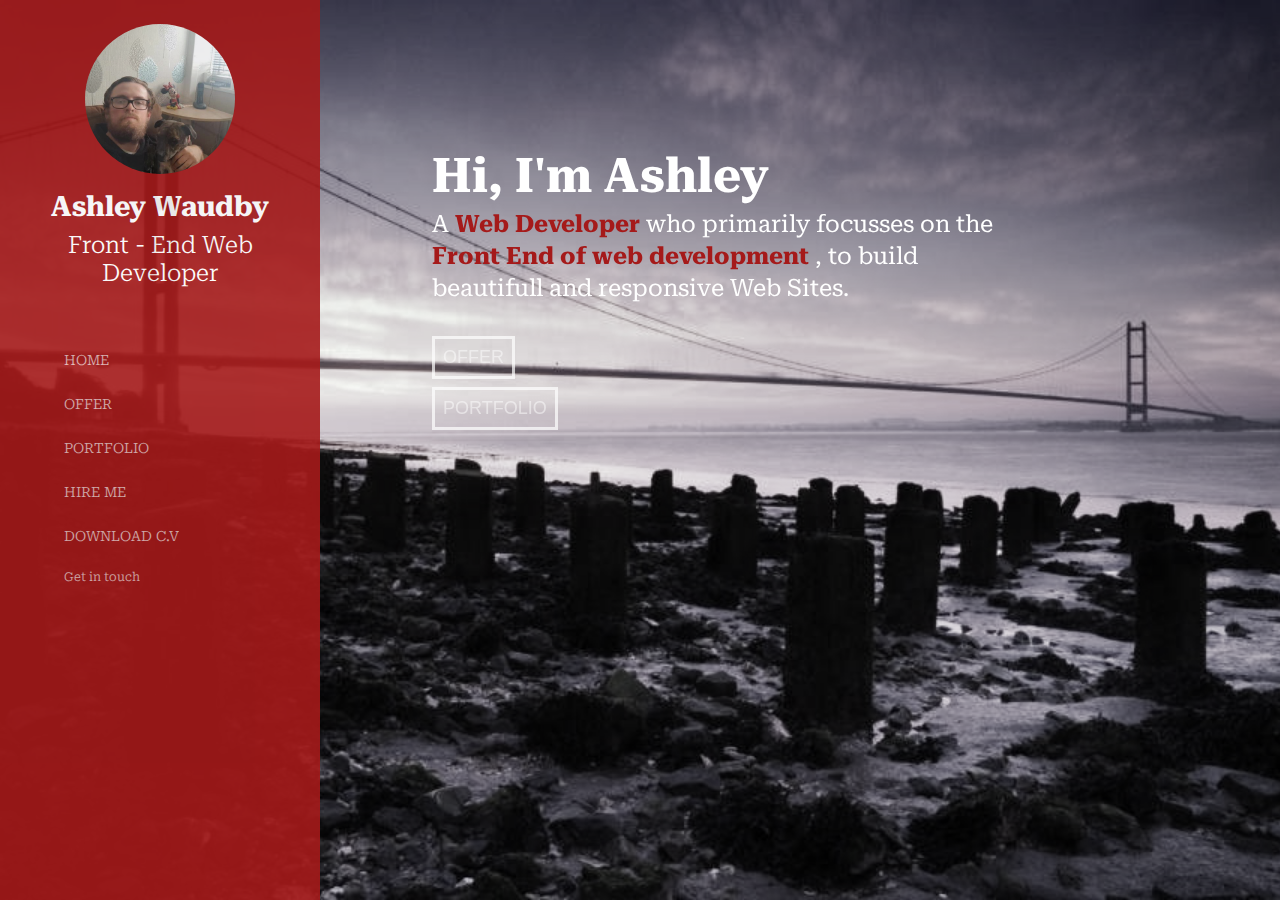
<file: index.html>
<!DOCTYPE html>
<html lang="en">
<head>
<meta charset="UTF-8">
<meta name="viewport" content="width=device-width, initial-scale=1.0">
    <link rel="stylesheet" href="./css/style.css">
    <link rel="stylesheet" href="./css/desktop.css">
    
    <link rel="stylesheet" href="https://cdnjs.cloudflare.com/ajax/libs/font-awesome/6.4.2/css/all.min.css" integrity="sha512-z3gLpd7yknf1YoNbCzqRKc4qyor8gaKU1qmn+CShxbuBusANI9QpRohGBreCFkKxLhei6S9CQXFEbbKuqLg0DA==" crossorigin="anonymous" referrerpolicy="no-referrer" />
    <link rel="preconnect" href="https://fonts.googleapis.com">
    <link rel="preconnect" href="https://fonts.gstatic.com" crossorigin>
    <link href="https://fonts.googleapis.com/css2?family=Roboto+Serif:ital,opsz,wght@0,8..144,100;1,8..144,100;1,8..144,300&family=Tilt+Prism&display=swap" rel="stylesheet">
    <script src="./app.js"defer></script>
    <title>Ashley Waudby</title>
</head>
<body>
  <!--ALL TOGETHER NAVIGATION CONTAINER-->
    <nav>
       <!--MAIN NAVIGATION-->
      <div class="main-nav">
        <div class="profile">
          <!--PROFILE SECTION ON THE NAV-->
         <div class="profile-img">
           <img class="p-image" src="./images/p-image.jpg">
 
         </div>
         <div class="profile-info">
           <h3>Ashley Waudby</h3>
           <p>Front - End Web Developer</p>
         </div>
       </div>
         <!--SOCIAL SECTION CONTAINER-->
         <div class="social-and-hamburger">
        <div class="social">
          <div class="get-in-touch d-none">
            <p class="small-get-in-touch">Get in touch</p>
          </div>
           <!--ASOCIAL ICONS CONTAINER-->
          <div class="socials">
            <a href="mailto:ashlinho07@gmail.com" target="_blank"><i class="s-media-icon fa-solid fa-envelope"></i></a>
            <a href="https://www.linkedin.com/in/ashley-waudby-ab845b245/" target="_blank"><i class="s-media-icon fa-brands fa-linkedin"></i></a>
            <a href="https://github.com/00awaudby" target="_blank"><i class="s-media-icon fa-brands fa-github"></i></a>
            <a href="https://www.facebook.com/profile.php?id=61552355813445" target="_blank"><i class="s-media-icon fa-brands fa-facebook"></i></a>
          </div>
        </div>
         <!--HAMBURGERR MENU BUTTON-->
        <div class="hamburger"><i class="fa-solid fa-bars"></i></div>
        </div>
      </div>
       <!--FLEXIBLE NAVIGATION-->
      <ul class="flex-nav">
        <li><a href="index.html">Home</a></li>
        <li><a href="offer.html">Offer</a></li>
        <li><a href="portfolio.html">Portfolio</a></li>
        <li class="hire-me"><a href="hire-me.html">Hire Me</a></li>
        <li><a href="./images/Ashley cv (1).docx" href="1.pdf" title="" download>Download C.V</a></li>
      </ul>

      
     
    </nav>
     <!--HERO SECTION-->
    <div class="hero">
        <div class="hero-info">
            <h1>Hi, I'm Ashley</h1>
            <p>A <span class="open-offer">Web Developer </span>who primarily focusses on the <span class="open-offer">Front End of web development </span>, to build beautifull and responsive Web Sites.</p>
        </div>
        <div class="hero-btns">
            <button class="btn"><a class="btn-text" href="offer.html">Offer</a></button>
            <button class="btn"><a class="btn-text" href="portfolio.html">Portfolio</a></button>
        </div>
    </div>
</body>
</html>
</file>
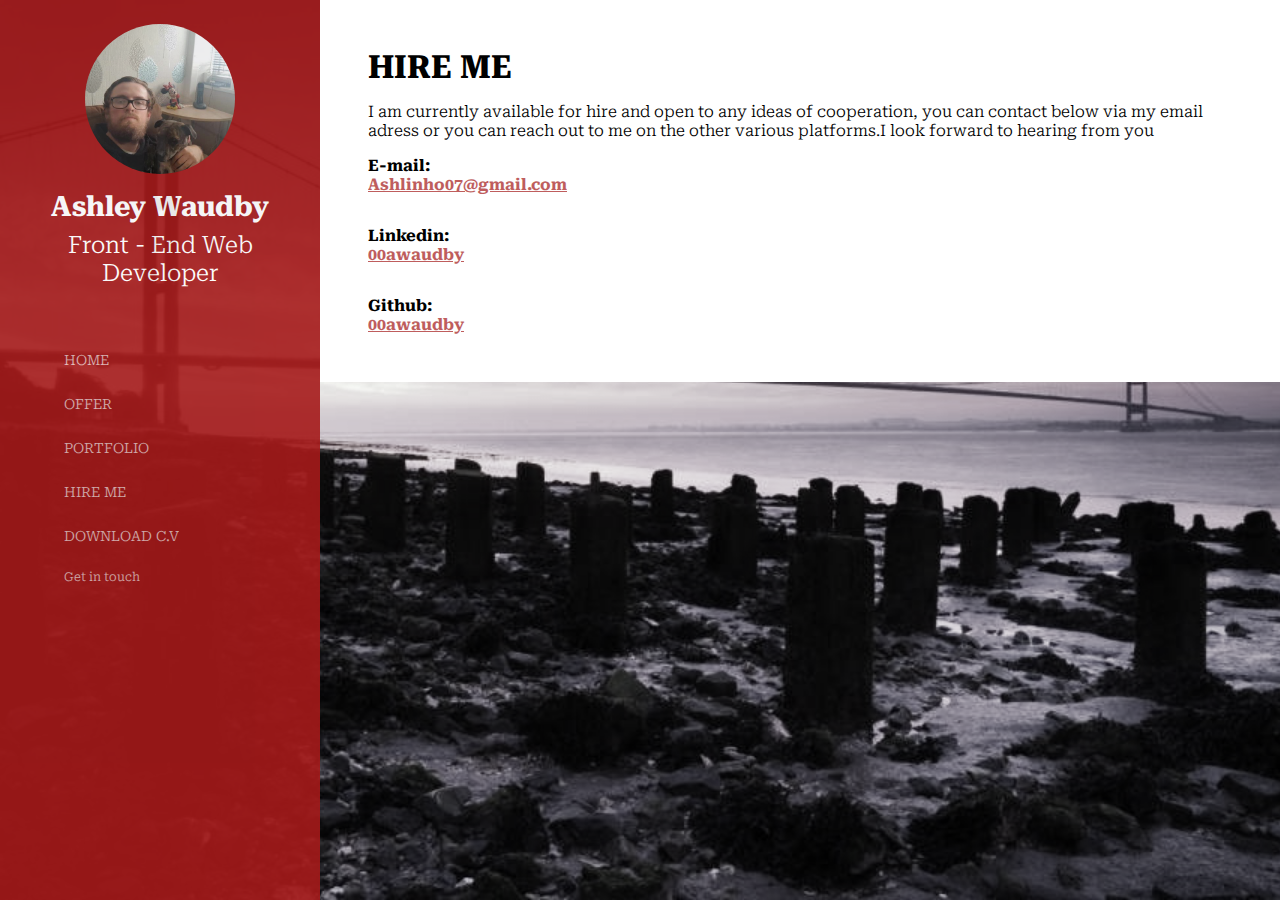
<file: hire-me.html>
<!DOCTYPE html>
<html lang="en">
<head>
    <meta charset="UTF-8">
    <meta name="viewport" content="width=device-width, initial-scale=1.0">
    <link rel="stylesheet" href="./css/style.css">
    <link rel="stylesheet" href="./css/offer-portfolio.css">
    <link rel="stylesheet" href="./css/desktop.css">
    <link rel="stylesheet" href="https://cdnjs.cloudflare.com/ajax/libs/font-awesome/6.4.2/css/all.min.css" integrity="sha512-z3gLpd7yknf1YoNbCzqRKc4qyor8gaKU1qmn+CShxbuBusANI9QpRohGBreCFkKxLhei6S9CQXFEbbKuqLg0DA==" crossorigin="anonymous" referrerpolicy="no-referrer" />
    <link rel="preconnect" href="https://fonts.googleapis.com">
<link rel="preconnect" href="https://fonts.gstatic.com" crossorigin>
<link href="https://fonts.googleapis.com/css2?family=Roboto+Serif:ital,opsz,wght@0,8..144,100;1,8..144,100;1,8..144,300&family=Tilt+Prism&display=swap" rel="stylesheet">
    <script src="./app.js"defer></script>
    <title>Ashley Waudby</title>
</head>
<body>
  <!--ALL TOGETHER NAVIGATION CONTAINER-->
    <nav>
       <!--MAIN NAVIGATION-->
      <div class="main-nav">
        <div class="profile">
          <!--PROFILE SECTION ON THE NAV-->
         <div class="profile-img">
           <img class="p-image" src="./images/p-image.jpg">
 
         </div>
         <div class="profile-info">
           <h3>Ashley Waudby</h3>
           <p>Front - End Web Developer</p>
         </div>
       </div>
         <!--SOCIAL SECTION CONTAINER-->
         <div class="social-and-hamburger">
        <div class="social">
          <div class="get-in-touch d-none">
            <p class="small-get-in-touch">Get in touch</p>
          </div>
           <!--SOCIAL ICONS CONTAINER-->
          <div class="socials">
            <a href="mailto:ashlinho07@gmail.com" target="_blank"><i class="s-media-icon fa-solid fa-envelope"></i></a>
            <a href="https://www.linkedin.com/in/ashley-waudby-ab845b245/" target="_blank"><i class="s-media-icon fa-brands fa-linkedin"></i></a>
            <a href="https://github.com/00awaudby" target="_blank"><i class="s-media-icon fa-brands fa-github"></i></a>
            <a href="https://www.facebook.com/profile.php?id=61552355813445" target="_blank"><i class="s-media-icon fa-brands fa-facebook"></i></a>
          </div>
        </div>
         <!--HAMBURGERR MENU BUTTON-->
        <div class="hamburger"><i class="fa-solid fa-bars"></i></div>
        </div>
      </div>
       <!--FLEXIBLE NAVIGATION-->
      <ul class="flex-nav">
        <li><a href="index.html">Home</a></li>
        <li><a href="offer.html">Offer</a></li>
        <li><a href="portfolio.html">Portfolio</a></li>
        <li class="hire-me"><a href="hire-me.html">Hire Me</a></li>
        <li><a href="./images/Ashley cv (1).docx" href="1.pdf" title="" download>Download C.V</a></li>
      </ul>
     
    </nav>

     <!--HIRE ME CONTAINER-->
    <div class="hire-me-container">
      <h1>HIRE ME</h1>
      <P>I am currently available for hire and open to any ideas of cooperation, you can contact below via my email adress or you can reach out to me on the other various platforms.I look forward to hearing from you</P>
      <div class="contacts">
        <div class="contact">
          <p class="inner-contact"><span>E-mail:</span><i class=""></i> <span class="open-offer"><a class="open-offer" href="https://mail.google.com/mail/?view=cm&fs=1&tf=1&to=Ashlinho07@gmail.com">Ashlinho07@gmail.com</a></span></p>
        </div>

        <div class="contact">
          <p class="inner-contact"><span>Linkedin:</span><i class=""></i> <span class="open-offer"><a class="open-offer" href="https://www.linkedin.com/in/ashley-waudby-ab845b245/">00awaudby</a></span></p>
        </div>

        <div class="contact">
          <p class="inner-contact"><span>Github:</span></i> <span class="open-offer"><a class="open-offer" href="https://github.com/">00awaudby</a></span></p>
        </div>

       

    
      </div>
    </div>
    

</body>
</html>
</file>
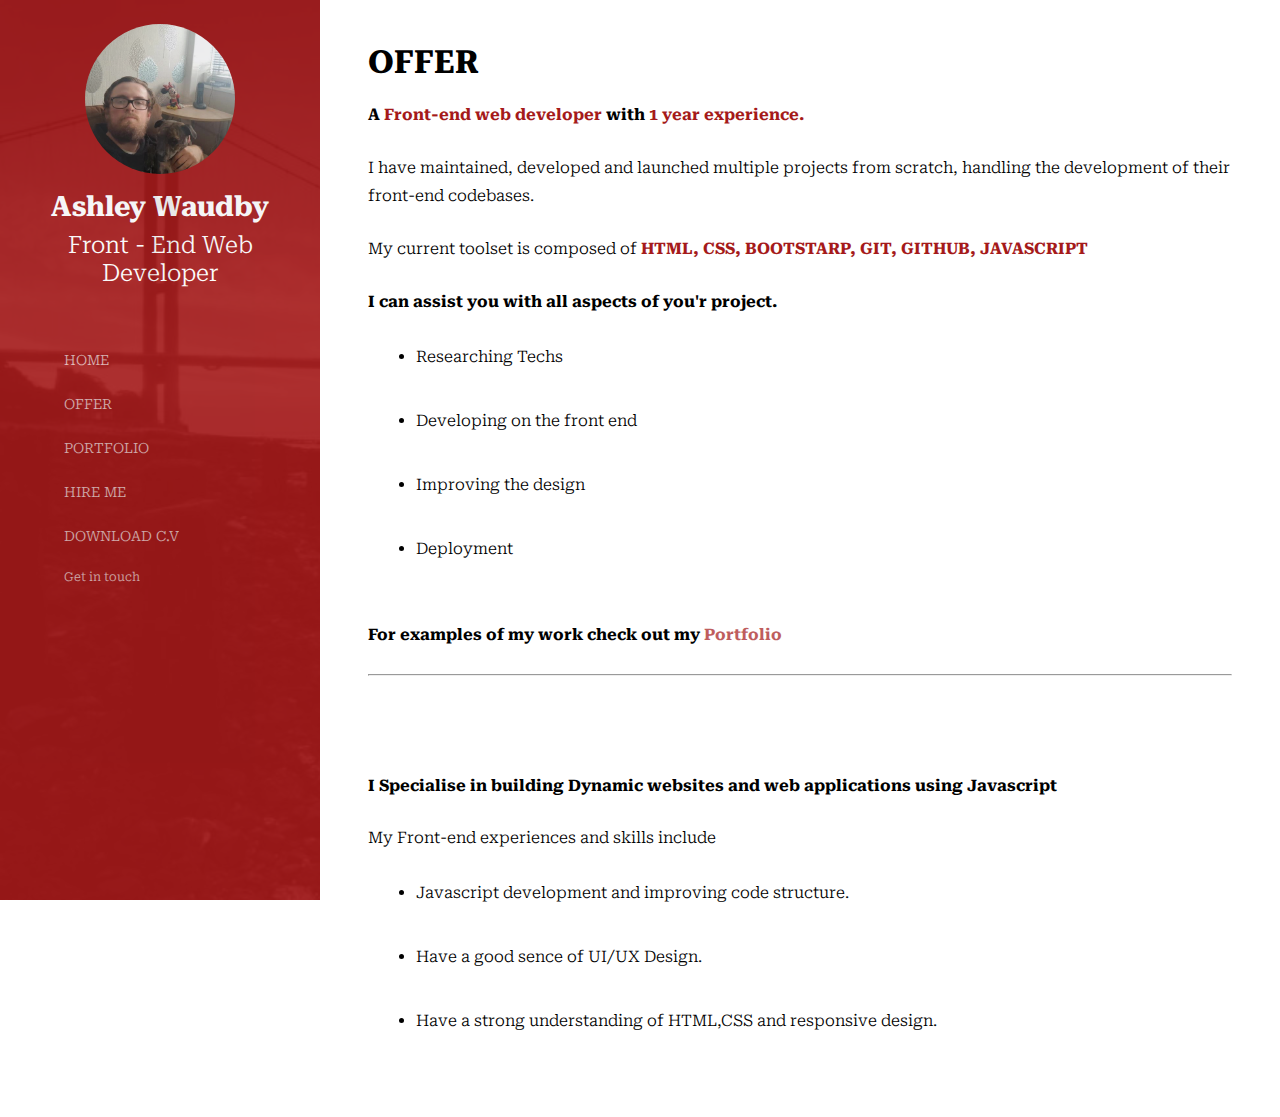
<file: offer.html>
<!DOCTYPE html>
<html lang="en">
<head>
    <meta charset="UTF-8">
    <meta name="viewport" content="width=device-width, initial-scale=1.0">
    <link rel="stylesheet" href="./css/style.css">
    <link rel="stylesheet" href="./css/offer-portfolio.css">
    <link rel="stylesheet" href="./css/desktop.css">
    <link rel="stylesheet" href="https://cdnjs.cloudflare.com/ajax/libs/font-awesome/6.4.2/css/all.min.css" integrity="sha512-z3gLpd7yknf1YoNbCzqRKc4qyor8gaKU1qmn+CShxbuBusANI9QpRohGBreCFkKxLhei6S9CQXFEbbKuqLg0DA==" crossorigin="anonymous" referrerpolicy="no-referrer" />
    <link rel="preconnect" href="https://fonts.googleapis.com">
<link rel="preconnect" href="https://fonts.gstatic.com" crossorigin>
<link href="https://fonts.googleapis.com/css2?family=Roboto+Serif:ital,opsz,wght@0,8..144,100;1,8..144,100;1,8..144,300&family=Tilt+Prism&display=swap" rel="stylesheet">
    <script src="./app.js"defer></script>
    <title>Ashley Waudby</title>
</head>
<body>
  <!--ALL TOGETHER NAVIGATION CONTAINER-->
    <nav>
       <!--MAIN NAVIGATION-->
      <div class="main-nav">
        <div class="profile">
          <!--PROFILE SECTION ON THE NAV-->
         <div class="profile-img">
           <img class="p-image" src="./images/p-image.jpg">
 
         </div>
         <div class="profile-info">
           <h3>Ashley Waudby</h3>
           <p>Front - End Web Developer</p>
         </div>
       </div>
         <!--SOCIAL SECTION CONTAINER-->
         <div class="social-and-hamburger">
        <div class="social">
          <div class="get-in-touch d-none">
            <p class="small-get-in-touch">Get in touch</p>
          </div>
           <!--ASOCIAL ICONS CONTAINER-->
          <div class="socials">
            <a href="mailto:ashlinho07@gmail.com" target="_blank"><i class="s-media-icon fa-solid fa-envelope"></i></a>
            <a href="https://www.linkedin.com/in/ashley-waudby-ab845b245/" target="_blank"><i class="s-media-icon fa-brands fa-linkedin"></i></a>
            <a href="https://github.com/00awaudby" target="_blank"><i class="s-media-icon fa-brands fa-github"></i></a>
            <a href="https://www.facebook.com/profile.php?id=61552355813445" target="_blank"><i class="s-media-icon fa-brands fa-facebook"></i></a>
          </div>
        </div>
         <!--HAMBURGERR MENU BUTTON-->
        <div class="hamburger"><i class="fa-solid fa-bars"></i></div>
        </div>
      </div>
       <!--FLEXIBLE NAVIGATION-->
      <ul class="flex-nav">
        <li><a href="index.html">Home</a></li>
        <li><a href="offer.html">Offer</a></li>
        <li><a href="portfolio.html">Portfolio</a></li>
        <li class="hire-me"><a href="hire-me.html">Hire Me</a></li>
        <li><a href="./images/Ashley cv (1).docx" href="1.pdf" title="" download>Download C.V</a></li>
      </ul>
     
    </nav>
    <!--OFFER CONTAINER-->
    <div class="offer-container">
      <div class="intro-offer">
        <h1>OFFER</h1>

        <p class="open-offer"><span>A</span> Front-end web developer <span>with</span> 1 year experience.</p>
  
        <p>I have maintained, developed and launched multiple projects from scratch, handling the development of their front-end codebases.</p>
  
        <p>My current toolset is composed of <span class="open-offer">HTML, CSS, BOOTSTARP, GIT, GITHUB, JAVASCRIPT</span></p>
  
        
  
        <p class="open-offer"><span>I can assist you with all aspects of you'r project.</span></p>
  
        <ul>
          <li>Researching Techs</li>
          <li>Developing on the front end</li>
          <li>Improving the design</li>
          <li>Deployment</li>
          
        </ul>
  
        <p><span>For examples of my work check out my</span> <a href="portfolio.html">Portfolio</a></p>
        <hr>
      </div>

      <div class="offer-what-i-do">
        <p class="open-offer"><span>I Specialise in building Dynamic websites and web applications using Javascript</span></p>

        <p>My Front-end experiences and skills include</p>

        <ul>
          <li>Javascript development and improving code structure.</li>
          <li>Have a good sence of UI/UX Design.</li>
          <li>Have a strong understanding of HTML,CSS and responsive design.</li>
        </ul>
      </div>
     
    
    </div>
   
</body>
</html>
</file>
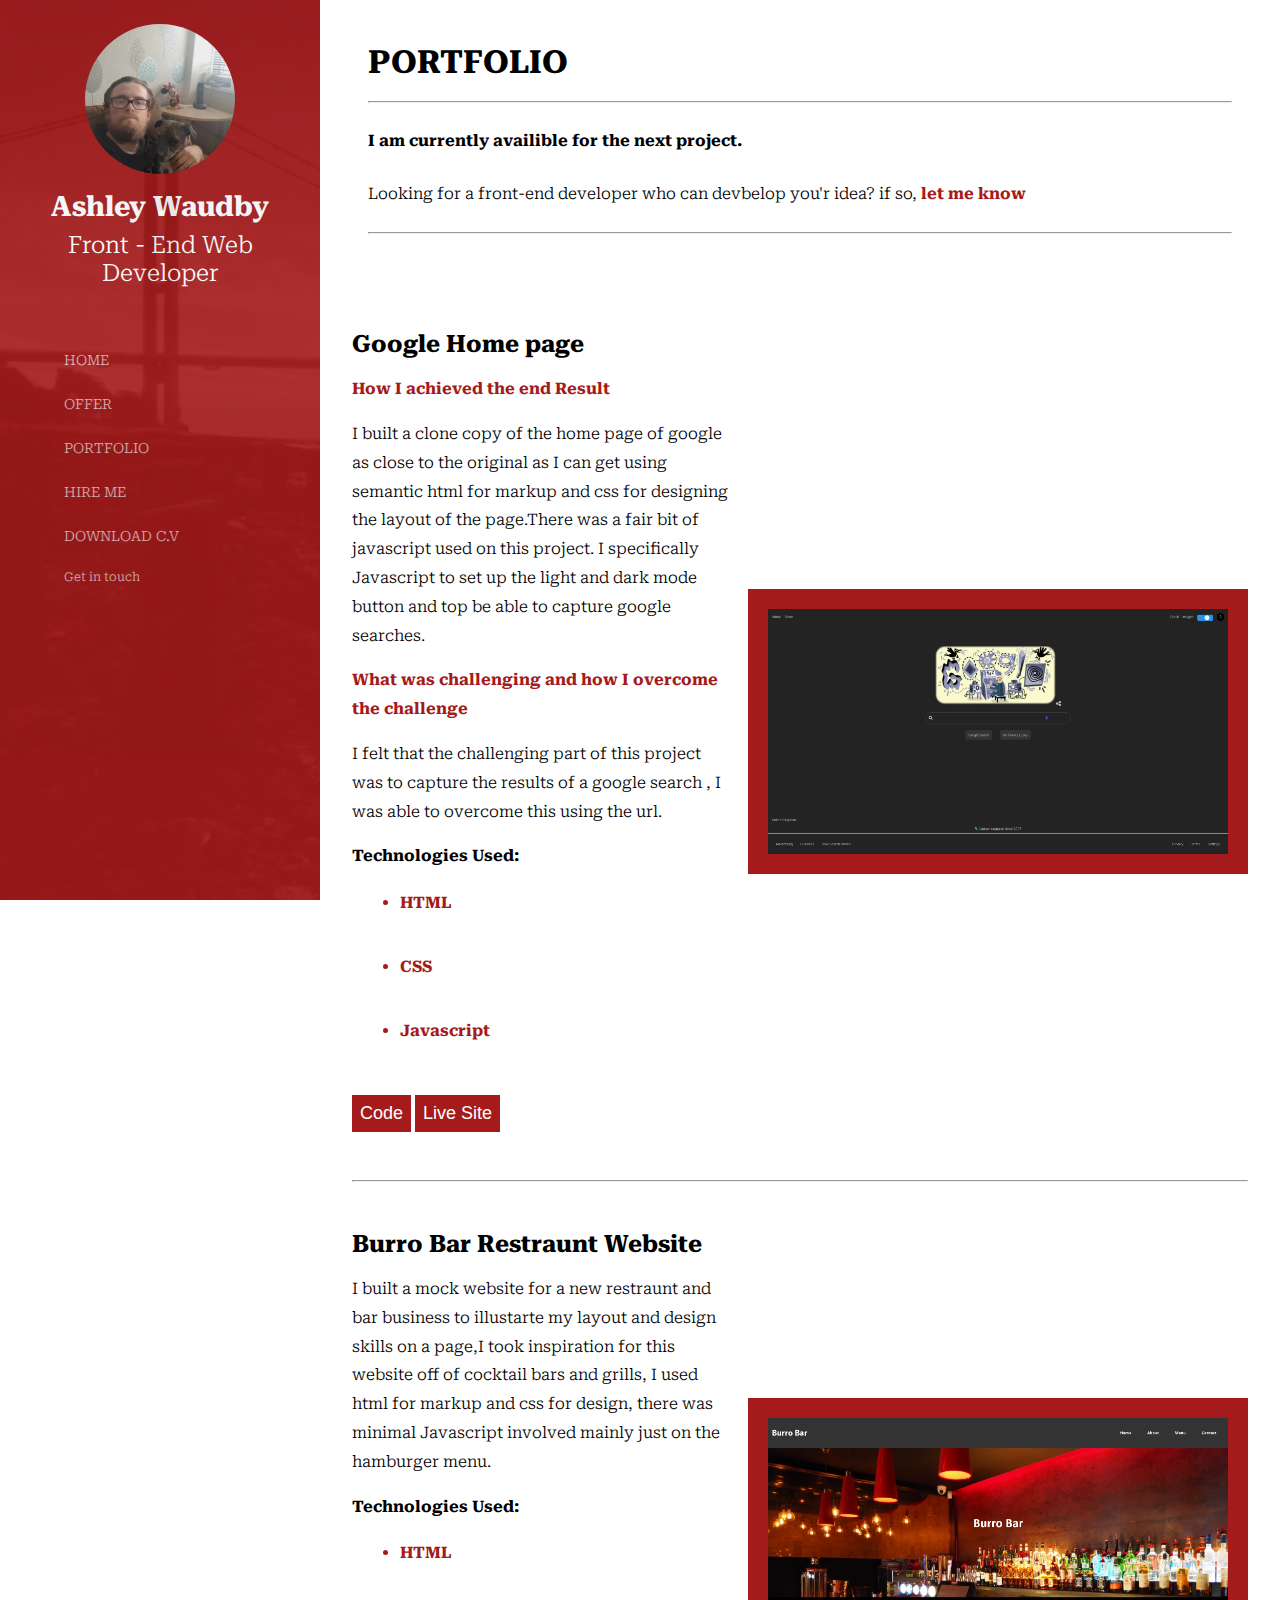
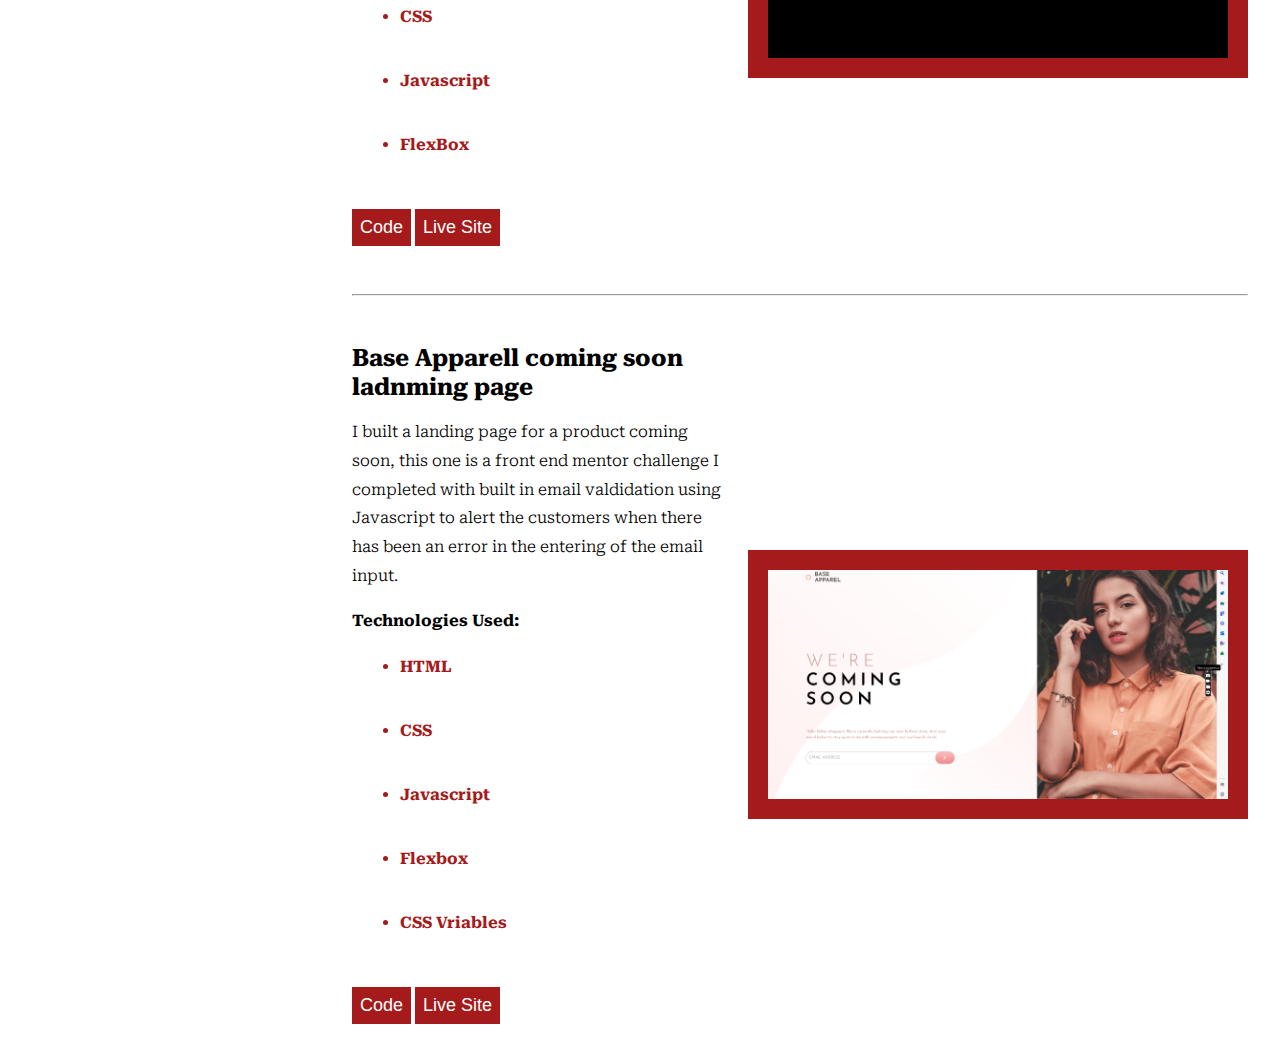
<file: portfolio.html>
<!DOCTYPE html>
<html lang="en">
<head>
    <meta charset="UTF-8">
    <meta name="viewport" content="width=device-width, initial-scale=1.0">
    <link rel="stylesheet" href="./css/style.css">
    <link rel="stylesheet" href="./css/offer-portfolio.css">
    <link rel="stylesheet" href="./css/desktop.css">
    <link rel="stylesheet" href="https://cdnjs.cloudflare.com/ajax/libs/font-awesome/6.4.2/css/all.min.css" integrity="sha512-z3gLpd7yknf1YoNbCzqRKc4qyor8gaKU1qmn+CShxbuBusANI9QpRohGBreCFkKxLhei6S9CQXFEbbKuqLg0DA==" crossorigin="anonymous" referrerpolicy="no-referrer" />
    <link rel="preconnect" href="https://fonts.googleapis.com">
<link rel="preconnect" href="https://fonts.gstatic.com" crossorigin>
<link href="https://fonts.googleapis.com/css2?family=Roboto+Serif:ital,opsz,wght@0,8..144,100;1,8..144,100;1,8..144,300&family=Tilt+Prism&display=swap" rel="stylesheet">
    <script src="./app.js"defer></script>
    <title>Ashley Waudby</title>
</head>
<body>
  <!--ALL TOGETHER NAVIGATION CONTAINER-->
    <nav>
       <!--MAIN NAVIGATION-->
      <div class="main-nav">
        <div class="profile">
          <!--PROFILE SECTION ON THE NAV-->
         <div class="profile-img">
           <img class="p-image" src="./images/p-image.jpg">
 
         </div>
         <div class="profile-info">
           <h3>Ashley Waudby</h3>
           <p>Front - End Web Developer</p>
         </div>
       </div>
         <!--SOCIAL SECTION CONTAINER-->
         <div class="social-and-hamburger">
        <div class="social">
          <div class="get-in-touch d-none">
            <p class="small-get-in-touch">Get in touch</p>
          </div>
           <!--ASOCIAL ICONS CONTAINER-->
          <div class="socials">
            <a href="mailto:ashlinho07@gmail.com" target="_blank"><i class="s-media-icon fa-solid fa-envelope"></i></a>
            <a href="https://www.linkedin.com/in/ashley-waudby-ab845b245/" target="_blank"><i class="s-media-icon fa-brands fa-linkedin"></i></a>
            <a href="https://github.com/00awaudby" target="_blank"><i class="s-media-icon fa-brands fa-github"></i></a>
            <a href="https://www.facebook.com/profile.php?id=61552355813445" target="_blank"><i class="s-media-icon fa-brands fa-facebook"></i></a>
          </div>
        </div>
         <!--HAMBURGERR MENU BUTTON-->
        <div class="hamburger"><i class="fa-solid fa-bars"></i></div>
        </div>
      </div>
       <!--FLEXIBLE NAVIGATION-->
      <ul class="flex-nav">
        <li><a href="index.html">Home</a></li>
        <li><a href="offer.html">Offer</a></li>
        <li><a href="portfolio.html">Portfolio</a></li>
        <li class="hire-me"><a href="hire-me.html">Hire Me</a></li>
        <li><a href="./images/Ashley cv (1).docx" href="1.pdf" title="" download>Download C.V</a></li>
      </ul>
     
    </nav>

    <!--PORTFOLIO CONTAINER-->
    <div class="portfolio-container">
      <div class="intro-portfolio">
        <h1>PORTFOLIO</h1>
        <hr>

        <p><span>I am currently availible for the next project.</span></p>
        <p>Looking for a front-end developer who can devbelop you'r idea? if so, <span class="open-offer">let me know</span></p>
        <hr>
      </div>

      <div class="projects">
        <div class="project-1">
          <div class="project-info">
          <h2>Google Home page</h2>
          <p><span class="open-offer">How I achieved the end Result</span></p>
          <p>I built a clone copy of the home page of google as close to the original as I can get using semantic html for markup and css for designing the layout of the page.There was a fair bit of javascript used on this project. I specifically Javascript to set up the light and dark mode button and top be able to capture google searches. </p>
          <p><span class="open-offer">What was challenging and how I overcome the challenge</span></p>

          <p>I felt that the challenging part of this project was to capture the results of a google search , I was able to overcome this using the url. </p>
          <p><span>Technologies Used:</span></p>
          <ul>
            <li class="open-offer">HTML</li>
            <li class="open-offer">CSS</li>
            <li class="open-offer">Javascript</li>
          </ul>
          <div class="project-btns-container">
          
            <button class="project-btn btn"><a class="project-btn" href="https://github.com/00awaudby/google-clone">Code</a></button>
            <button class="project-btn btn"><a class="project-btn" href="https://00awaudby.github.io/google-clone/">Live Site</a></button>
          </div>
          
          </div>
          <div class="project-image">
            <img class="inner-project-image" src="./images/google-clone.jpeg">
          </div>
        </div>
        <hr>

        <div class="project-1">
          <div class="project-info">
          <h2>Burro Bar Restraunt Website</h2>
          <p>I built a mock website for a new restraunt and bar business to illustarte my layout and design skills on a page,I took inspiration for this website off of cocktail bars and grills, I used html for markup and css for design, there was minimal Javascript involved mainly just on the hamburger menu.</p>
          <p><span>Technologies Used:</span></p>
          <ul>
            <li class="open-offer">HTML</li>
            <li class="open-offer">CSS</li>
            <li class="open-offer">Javascript</li>
            <li class="open-offer">FlexBox</li>
          </ul>
          <div class="project-btns-container">
          
            <button class="project-btn btn"><a class="project-btn" href="https://github.com/00awaudby/restraunt-mock-website?tab=readme-ov-file">Code</a></button>
            <button class="project-btn btn"><a class="project-btn" href="https://00awaudby.github.io/restraunt-mock-website/">Live Site</a></button>
          </div>
          
          </div>
          <div class="project-image">
            <img class="inner-project-image" src="./images/restraunt.jpeg">
          </div>
        </div>
        <hr>

        <div class="project-1">
          <div class="project-info">
          <h2>Base Apparell coming soon ladnming page</h2>
          <p>I built a landing page for a product coming soon, this one is a front end mentor challenge I completed with built in email valdidation using Javascript to alert the customers when there has been an error in the entering of the email input.</p>
          <p><span>Technologies Used:</span></p>
          <ul>
            <li class="open-offer">HTML</li>
            <li class="open-offer">CSS</li>
            <li class="open-offer">Javascript</li>
            <li class="open-offer">Flexbox</li>
            <li class="open-offer">CSS Vriables</li>
          </ul>
          <div class="project-btns-container">
          
            <button class="project-btn btn"><a class="project-btn" href="https://github.com/00awaudby/restraunt-mock-website?tab=readme-ov-file">Code</a></button>
            <button class="project-btn btn"><a class="project-btn" href="https://00awaudby.github.io/restraunt-mock-website/">Live Site</a></button>
          </div>
          
          </div>
          <div class="project-image">
            <img class="inner-project-image" src="./images/base apparrel.png">
          </div>
        </div>

        
      </div>

      
    </div>
   
</body>
</html>
</file>
<file: css/style.css>
/*GLOBAL STYLES*/
*{
    padding: 0;
    margin: 0;
    box-sizing: border-box;
}
body{
    
    font-size: 16px;
    font-family: 'Roboto Serif', serif;
    font-weight: 300;
    height: 100vh;
    scroll-behavior: smooth;
}

.project-image{
    
    border-top: 20px solid #a51a1a;;
    border-left: 20px solid #a51a1a;;
    border-bottom: 20px solid #a51a1a;;
    border-right: 20px solid #a51a1a;;
}
a, .s-media-icon{
    opacity: 0.7;
}

span{
    font-weight: bold;
}
body:before {
    content: "";
    background-image: url(../images/bridge.jpg);
    background-size: cover;
    position: fixed;
    height:100%;
    width:100%;
    z-index: -1;
    filter: grayscale(90%);
    -webkit-filter: grayscale(90%);
}
.btn {
    padding: 0.5rem;
    font-size: 18px;
    background-color: transparent;
    border: none;
    border: 3px solid white;
    text-transform: uppercase;
    width: fit-content;
    opacity: 0.7;
    transition: all 2s linear;
} 
.btn-text{
    text-decoration: none;
    transition: all 2s linear;
    color: white;
    
}
span{
    color: #000;
}
.open-offer{
    color: #a51a1a;
    font-weight: bold;
}
/*MAIN NAVIGATION STYLES*/
nav{
    display: flex;
    flex-direction: column;
    justify-content: space-between;
    color: #fff;
    background: #a51a1a;
    opacity: 0.9;
}
.main-nav{
    display: flex;
    flex-direction: column;
    justify-content: space-between;
    
    
}
.social-and-hamburger{
    
    display: flex;
    flex-direction: row;
    justify-content: space-between;
    padding: 1rem;
    
}
/*HAMBURGER BUTTON ICON STYLES*/
.hamburger{
    
    opacity: 0.7;
    transition: transform 1s ease-out, visibility 1s;
  
}
/*FLEX NAV THAT MAKES THE NAVIGATION COLLAPSED ON MOBILE STYLES*/
.flex-nav{
    display: none;
}
.flex-nav li{
    list-style-type: none;
}
.flex-nav a{
    text-decoration: none;
    color: white;
    text-transform: uppercase;
    font-size: 14px;
}
/*STYLES FOR WHEN THE HAMBURGER BUTTON IS ACTIVATED AND NAVIGATION OPENS*/
.show-nav{
    
    display: flex;
    align-items: end;
    justify-content: center;
    height: 200px;
    flex-direction: column;
    gap: 0.5rem;
    padding: 1rem;
    border-top: 1px solid rgb(255, 255, 255, .2);
    background-clip: padding-box;
}
/*STYLES FOR THE PROFILE ON THE NAVIGATION*/
.profile{
    display:none;
    flex-direction: column;
    justify-content: center;
    align-items: center;
    padding: 1.5rem;
    gap: 1rem;
    
}
.profile-img{
    width: 150px;
    height: 150px;
    display: none;
}
.p-image{
    width: 100%;
    border-radius: 50%;
    animation: animate 5s linear infinite;
}

@keyframes animate {
    0%{
       transform: rotateY(0deg);
    }
    100%{
        transform: rotateY(360deg);
    }
}
.profile-info{
    text-align: center;
    display: flex;
    flex-direction: column;
    gap: 0.5rem;
}





/*STYLES FOR THE SOCIAL MEDIA ICONS AND THERE CONTAINER*/
.socials{
    display: flex;
    gap: 1rem;
}
.social{
    display: flex;
    flex-direction: column;
    gap: 0.5rem;
    
}
.s-media-icon{
    color: white;
    opacity: 1;
	animation-name: fadeInOpacity;
	animation-iteration-count: 1;
	animation-timing-function: ease-in;
	animation-duration: 5s;
    
}
@keyframes fadeInOpacity {
	0% {
		opacity: 0;
	}
	100% {
		opacity: 1;
	}
}
.get-in-touch{
    display: none;
}

/*STYLES FOR THE HERO SECTION*/
.hero{
    padding: 1rem;
    padding-top: 3rem;
    display: flex;
    flex-direction: column;
    gap: 2rem;
    color: #fff;
    font-size: clamp(16px, 2vw, 24px);
    
}
.hero-info{
    display: flex;
    flex-direction: column;
    gap: 1rem;
    line-height: 2rem;
}
.hero-info p{
    
    font-weight: bolder;
    width: 100%;
    max-width: 600px;
    
}
.hero-btns{
    display: flex;
    flex-direction: column;
    gap: 0.5rem;
}

.btn:hover, .btn-text:hover{
    opacity: 1;
    font-weight: 300;
    color: white;
    border-color: white;
}

/*HOVER STATES ON THE NAV ITEMS AND THE SOCIAL MEDIA ICONS STYLES*/
a:hover, .s-media-icon:hover, .hamburger:hover{
    opacity: 1;
    color: #fff;
    font-weight: bold;
    cursor: pointer;
}






/*-----TABLET SIZE-----*/
@media(min-width: 768px){
    /*-----PROFILE STYLES-----*/
    .profile-img{
        display: flex;
    }
    /*-----PROJECT STYLES-----*/
    .project-1{
        display: flex;
        flex-direction: row;
    }

    .project-info, .project-image{
        width: 50%;
    }
    /*-----HERO STYLES-----*/
    .hero{
        padding: 7rem;
        padding-top: 10rem;
    }

    .social{
        font-size: 1.5rem;
    }

    nav{
        font-size: 1.5rem;
    }
}
</file>
<file: css/desktop.css>
/*-----DESKTOP WIDTH STYLES-----*/
@media(min-width: 1000px){
    /*-----GLOBAL STYLES-----*/
    body{
        display: flex;
    }
    .get-in-touch{
        display: flex;
        opacity: 0.7;
        font-size: 12px;
    }
    .profile{
        display: flex;
        border: none;
    }

    /*-----NAVIGATION STYLES-----*/
    nav{
        width: 25%;
        position: fixed;
        height:100vh;
        justify-content: flex-start;
    }
    .flex-nav{
        display: flex;
        flex-direction: column;
        gap: 1rem;
        padding-left: 4rem;
    }
    .hamburger{
        display: none;
    }
    .social{
        position:absolute;
        bottom: 300px; 
        margin-left: 3rem; 
        gap: 1rem;     
    }

  
    /*-----MULTIPLE CONTAINER STYLES-----*/
     .offer-container, .portfolio-container, .hire-me-container, .hero{
        width: 75%;
        position: absolute;
        right: 0px;
        
    }

    /*-----PROJECT STYLES-----*/
    .project-1{
        display: flex;
        flex-direction: row;
        
    }
}
</file>
<file: css/offer-portfolio.css>
/*-----GLOBAL STYLES-----*/
span{
    color: #000;
}
.open-offer{
    color: #a51a1a;
    font-weight: bold;
}

/*-----OFFER PAGE STYLES-----*/
.offer-container, .portfolio-container, .hire-me-container{
    display: flex;
    flex-direction: column;
    background-color: #fff;
}
.intro-offer, .offer-what-i-do, .intro-portfolio{
    display: flex;
    flex-direction: column;
    gap: 1.5rem;
    color: #000;
    padding: 3rem;
    padding-top: 3rem;
    line-height: 1.8rem;
}
.intro-offer a{
    list-style-type: none;
    text-decoration: none;
    color: #a51a1a;
    font-weight: bold;
}
.intro-offer li, .offer-what-i-do li, .projects li {
    margin-left: 3rem;
    line-height: 2rem;
    margin-bottom: 2rem;
}
.profile{
    display: flex;
    border-bottom: 1px solid rgb(255, 255, 255, .2);
    background-clip: padding-box;
}



/*-----PORTFOLIO PAGE STYLES-----*/
.projects{
    display: flex;
    flex-direction: column;
    gap: 1.5rem;
    color: #000;
    padding: 2rem;
    padding-top: 3rem;
    line-height: 1.8rem;
}
.projects{
    gap: 3rem;
}
.project-info, .project-1{
    display: flex;
    flex-direction: column;
    gap: 1rem;
}
.project-image{
    width: 100%;
    height: auto;
    max-width: 500px;
    display: flex;
    align-self: center;

}
.inner-project-image{
    width: 100%;
}
.project-btn{
    color: #fff;
    background-color: #a51a1a;
    cursor: pointer;
    opacity: 1;
    text-transform: unset;
    border: none;
    text-decoration: none;
    
}



/*-----HIRE ME PAGE STYLES-----*/
.contacts{
    display: flex;
    flex-direction: column;
    gap: 2rem;
}
.inner-contact span{
    display: flex;
}

.hire-me-container{
    padding: 3rem;
    gap: 1rem;
}
</file>
